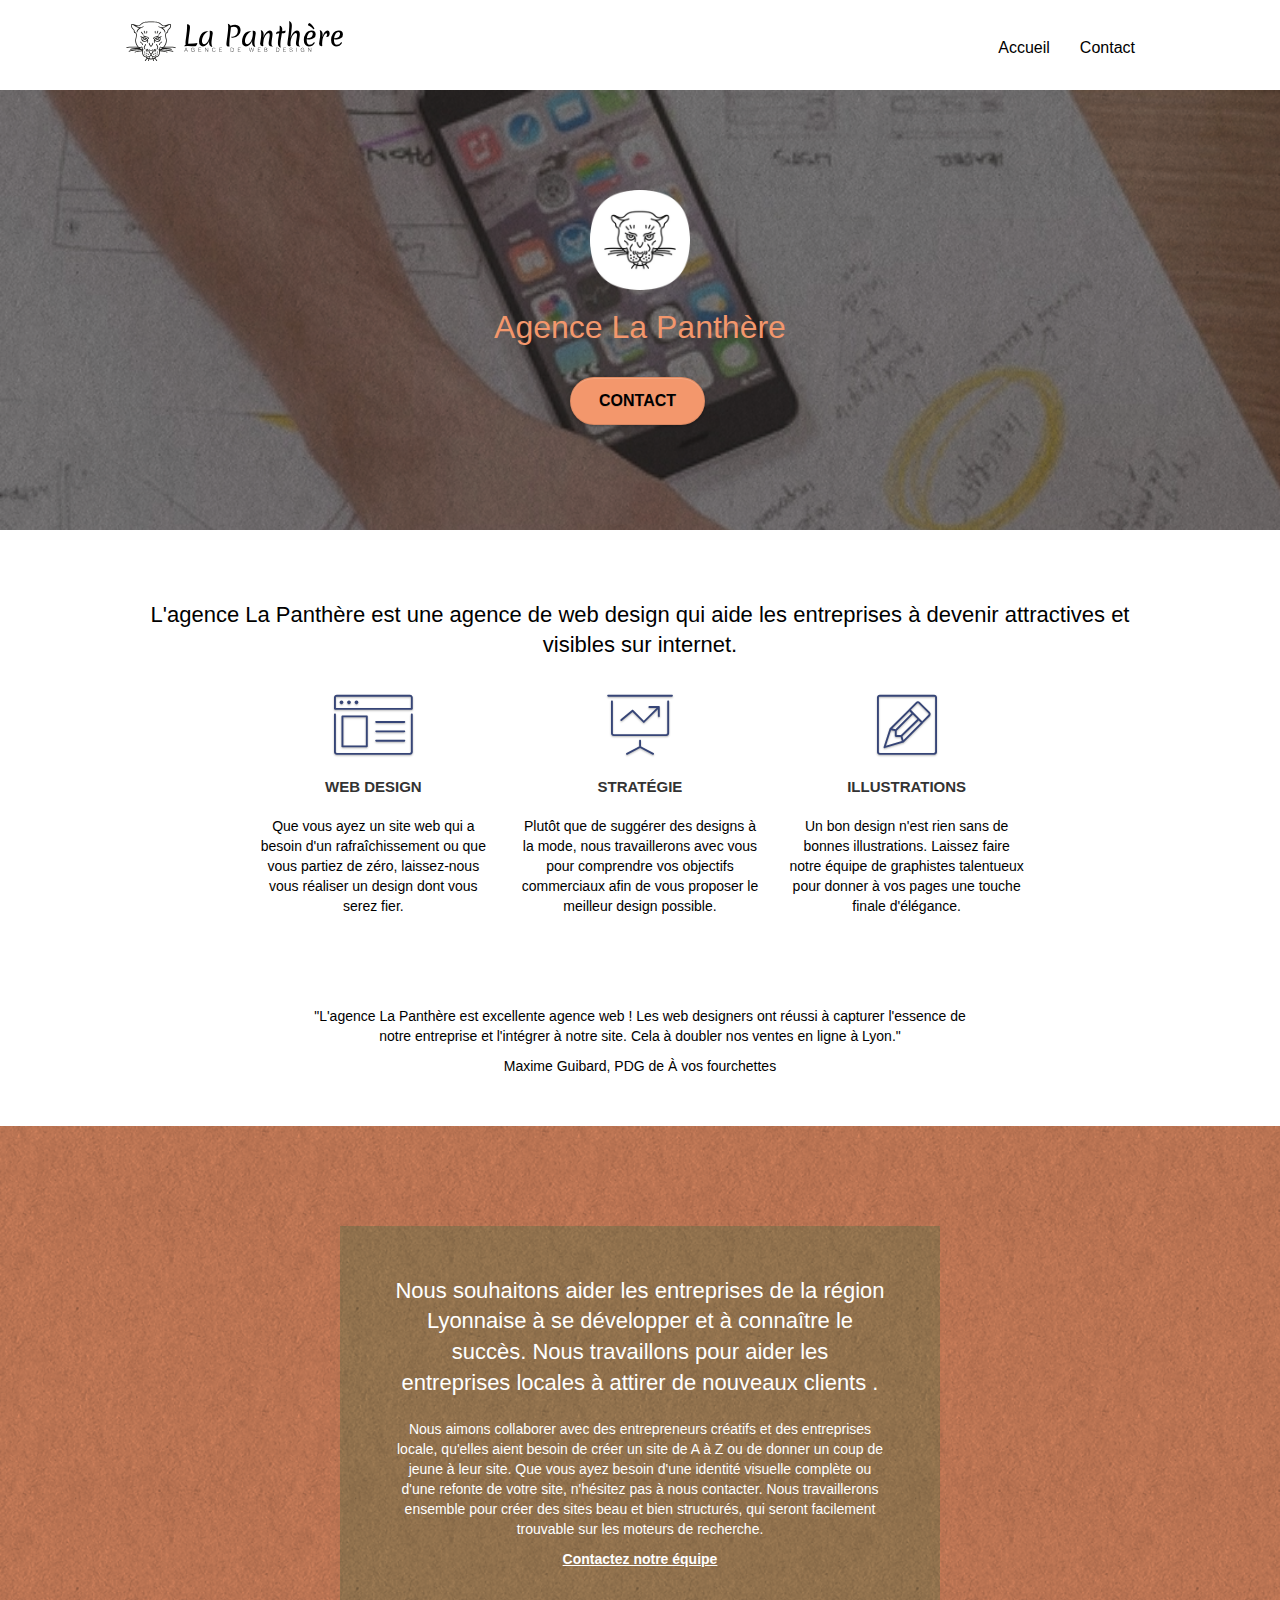
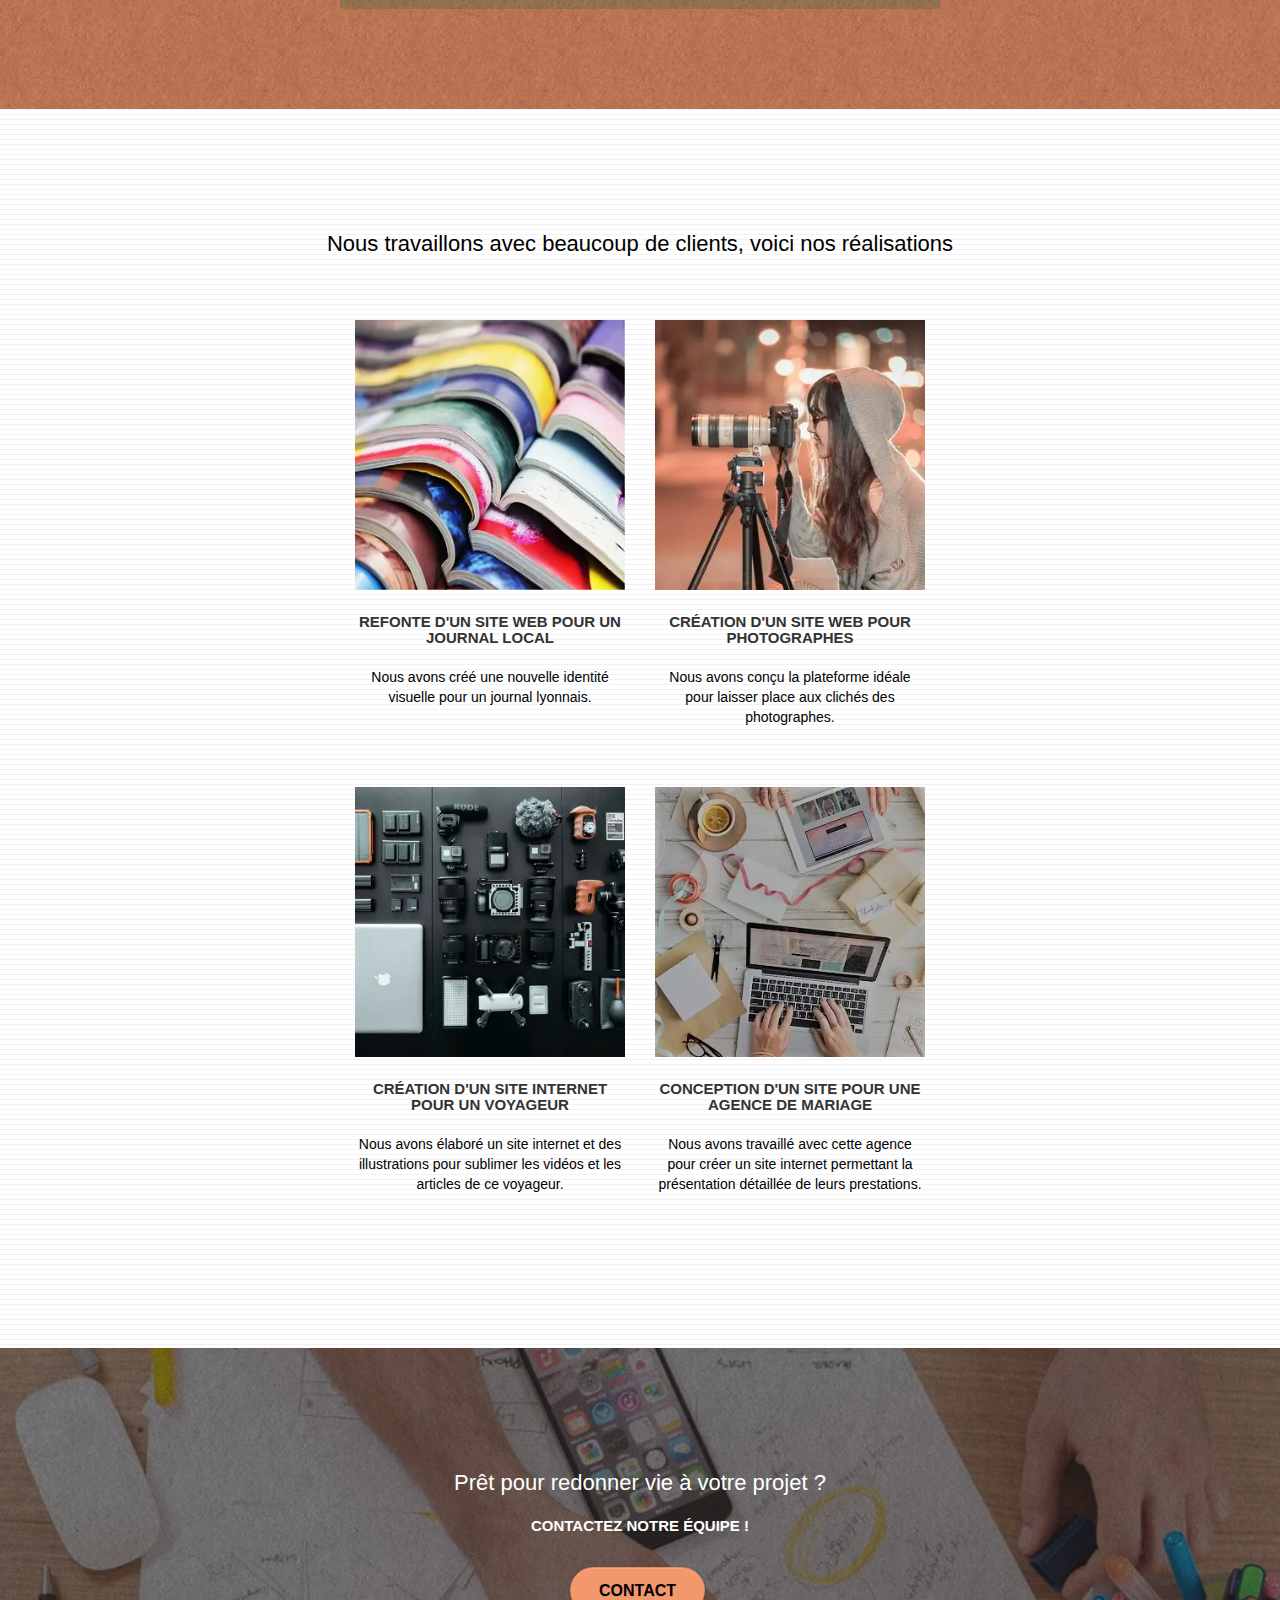
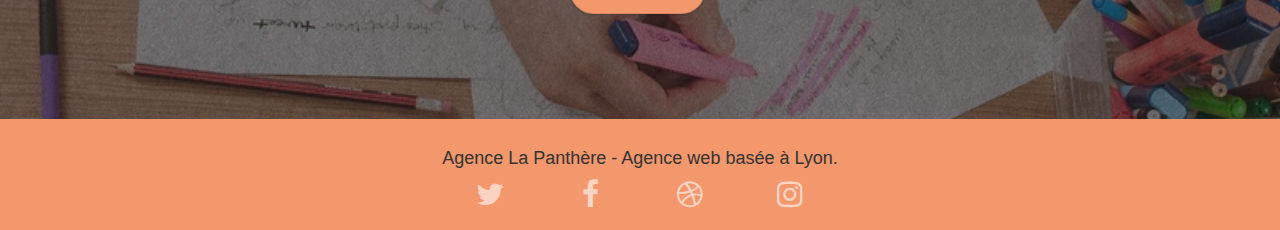
<file: correctif/index.html>
<!DOCTYPE html>
<html lang="fr">
  <head>
    <meta charset="utf-8" />
    <meta
      name="keywords"
      content="seo, google, site web, site internet, agence design lyon, agence design, agence design,agence design,agence design,agence design,agence design,agence design,agence design,agence design" />
    <meta
      name="description"
      content="L'agence La Panthère est une agence de web design qui aide les entreprises à devenir attractives et visibles sur internet." />
    <meta
      name="viewport"
      content="width=device-width, initial-scale=1.0, viewport-fit=cover" />
    <link rel="shortcut icon" type="image/jpg" href="favicon.jpg" />
    <link rel="stylesheet" type="text/css" href="./css/bootstrap.min.css" />
    <link rel="stylesheet" type="text/css" href="./css/style.min.css" />
    <link rel="stylesheet" type="text/css" href="./css/font-awesome.min.css" />
    <link rel="stylesheet" type="text/css" href="./css/et-line.min.css" />
    <script src="./js/jquery-2.1.0.min.js" defer></script>
    <script src="./js/bootstrap.min.js" defer></script>
    <script src="./js/blocs.min.js" defer></script>
    <script src="./js/jquery.touchSwipe.min.js" defer></script>
    <title>La Panthère</title>
  </head>
  <body>
    <main class="page-container">
      <header class="bloc bgc-white l-bloc" id="bloc-0">
        <div class="container bloc-sm">
          <nav class="navbar row">
            <div class="navbar-header">
              <img
                loading="lazy"
                src="img/agence-la-panthere-monochrome.svg"
                alt="Logo de l'agence La Panthère"
                height="40"
                width="217" />
              <button
                id="nav-toggle"
                type="button"
                class="ui-navbar-toggle navbar-toggle"
                data-toggle="collapse"
                data-target=".navbar-1">
                <span class="sr-only">Toggle navigation</span
                ><span class="icon-bar"></span><span class="icon-bar"></span
                ><span class="icon-bar"></span>
              </button>
            </div>
            <div class="collapse navbar-collapse navbar-1 special-dropdown-nav">
              <ul class="site-navigation nav navbar-nav">
                <li>
                  <a href="index.html">Accueil</a>
                </li>
                <li>
                  <a href="contact.html">Contact</a>
                </li>
              </ul>
            </div>
          </nav>
        </div>
      </header>
      <section
        class="bloc bgc-dark-slate-blue bg-banniere d-bloc bloc-bg-texture texture-paper b-parallax"
        id="bloc-1-hero">
        <div class="container bloc-lg">
          <div class="row tight-width-whitespace">
            <div class="col-sm-12">
              <img
                loading="lazy"
                src="img/logo.webp"
                class="center-block image-resize-mode"
                width="100"
                height="100"
                alt="Agence La Panthère, agence web paris, création logo paris" />
              <h1 class="text-center hero-bloc-text tc-white">
                Agence La Panthère
              </h1>
              <div class="text-center">
                <a
                  href="contact.html"
                  class="btn btn-lg btn-clean btn-rd cta-hero btn-atomic-tangerine"
                  id="cta-hero"
                  >Contact</a
                >
              </div>
            </div>
          </div>
        </div>
      </section>
      <section class="bloc bgc-white l-bloc" id="bloc-2-services">
        <div class="container bloc-md">
          <header class="row">
            <div class="col-sm-12 text-center">
              <h2>
                L'agence La Panthère est une agence de web design qui aide les
                entreprises à devenir attractives et visibles sur internet.
              </h2>
            </div>
          </header>
          <div class="row voffset-lg med-width-whitespace">
            <figure class="col-sm-4 text-center">
              <i
                class="et-icon-browser sm-shadow icon-dark-slate-blue icons icon-lg"></i>
              <figcaption class="text-center">
                <h3 class="mg-md">Web design</h3>
                <p>
                  Que vous ayez un site web qui a besoin d'un rafraîchissement
                  ou que vous partiez de zéro, laissez-nous vous réaliser un
                  design dont vous serez fier.
                </p>
              </figcaption>
            </figure>
            <figure class="col-sm-4 text-center">
              <i
                class="et-icon-presentation sm-shadow icon-dark-slate-blue icons icon-lg"></i>
              <figcaption class="text-center">
                <h3 class="mg-md">Stratégie</h3>
                <p>
                  Plutôt que de suggérer des designs à la mode, nous
                  travaillerons avec vous pour comprendre vos objectifs
                  commerciaux afin de vous proposer le meilleur design possible.
                </p>
              </figcaption>
            </figure>
            <figure class="col-sm-4 text-center">
              <i
                class="et-icon-edit sm-shadow icon-dark-slate-blue icons icon-lg"></i>
              <figcaption class="text-center">
                <h3 class="mg-md">Illustrations</h3>
                <p>
                  Un bon design n'est rien sans de bonnes illustrations. Laissez
                  faire notre équipe de graphistes talentueux pour donner à vos
                  pages une touche finale d'élégance.
                </p>
              </figcaption>
            </figure>
          </div>
          <footer class="row voffset-lg voffset text-center">
            <div class="col-xs-12 col-md-8 col-md-offset-2">
              <p>
                "L'agence La Panthère est excellente agence web ! Les web
                designers ont réussi à capturer l'essence de notre entreprise et
                l'intégrer à notre site. Cela à doubler nos ventes en ligne à
                Lyon."
              </p>
              <span>Maxime Guibard, PDG de À vos fourchettes</span>
            </div>
          </footer>
        </div>
      </section>
      <article
        class="bloc tc-white bgc-atomic-tangerine bg-presentation d-bloc bloc-bg-texture texture-paper b-parallax"
        id="bloc-3-what-i-do">
        <div class="container bloc-lg">
          <div class="row tight-width-whitespace black-background">
            <div class="col-sm-12">
              <h2 class="mg-md text-center white">
                Nous souhaitons aider les entreprises de la région Lyonnaise à
                se développer et à connaître le succès. Nous travaillons pour
                aider les entreprises locales à attirer de nouveaux clients .
              </h2>
              <div class="text-center">
                <p class="white">
                  Nous aimons collaborer avec des entrepreneurs créatifs et des
                  entreprises locale, qu'elles aient besoin de créer un site de
                  A à Z ou de donner un coup de jeune à leur site. Que vous ayez
                  besoin d'une identité visuelle complète ou d'une refonte de
                  votre site, n'hésitez pas à nous contacter. Nous travaillerons
                  ensemble pour créer des sites beau et bien structurés, qui
                  seront facilement trouvable sur les moteurs de recherche.
                </p>
                <a class="ltc-white bold-link" href="page2.html"
                  >Contactez notre équipe</a
                >
              </div>
            </div>
          </div>
        </div>
      </article>
      <section
        class="bloc bgc-white bg-lines-h2-bg bg-repeat l-bloc"
        id="bloc-4-portfolio">
        <div class="container bloc-lg">
          <div class="row">
            <header class="col-sm-12 text-center">
              <h2>
                Nous travaillons avec beaucoup de clients, voici nos
                réalisations
              </h2>
            </header>
          </div>
          <div class="row tight-width-whitespace portfolio-row">
            <figure class="col-sm-6">
              <a
                href="#"
                data-lightbox="img/1.webp"
                data-gallery-id="gallery-1"
                data-caption="Refonte d'un site web pour un journal local"
                data-frame="snapshot-lb"
                ><img
                  loading="lazy"
                  src="img/1.webp"
                  height="270"
                  width="270"
                  alt="Refonte d'un site web pour un journal local"
                  class="img-responsive portfolio-thumb"
              /></a>
              <figcaption>
                <h3 class="mg-md text-center">
                  Refonte d'un site web pour un journal local
                </h3>
                <p class="text-center">
                  Nous avons créé une nouvelle identité visuelle pour un journal
                  lyonnais.
                </p>
              </figcaption>
            </figure>
            <figure class="col-sm-6">
              <a
                href="#"
                data-lightbox="img/2.webp"
                data-gallery-id="gallery-1"
                data-caption="Création d'un site web pour photographes"
                data-frame="snapshot-lb"
                ><img
                  loading="lazy"
                  src="img/2.webp"
                  height="270"
                  width="270"
                  class="img-responsive portfolio-thumb"
                  alt="Création d'un site web pour photographes"
              /></a>
              <figcaption>
                <h3 class="mg-md text-center">
                  Création d'un site web pour photographes
                </h3>
                <p class="text-center">
                  Nous avons conçu la plateforme idéale pour laisser place aux
                  clichés des photographes.
                </p>
              </figcaption>
            </figure>
          </div>
          <div class="row tight-width-whitespace portfolio-row">
            <figure class="col-sm-6">
              <a
                href="#"
                data-lightbox="img/3.webp"
                data-gallery-id="gallery-1"
                data-caption="Création d'un site internet pour un voyageur"
                data-frame="snapshot-lb"
                ><img
                  loading="lazy"
                  src="img/3.webp"
                  height="270"
                  width="270"
                  class="img-responsive portfolio-thumb"
                  alt="Création d'un site web pour voyageur"
              /></a>
              <figcaption>
                <h3 class="mg-md text-center">
                  Création d'un site internet pour un voyageur
                </h3>
                <p class="text-center">
                  Nous avons élaboré un site internet et des illustrations pour
                  sublimer les vidéos et les articles de ce voyageur.
                </p>
              </figcaption>
            </figure>
            <figure class="col-sm-6">
              <a
                href="#"
                data-lightbox="img/4.webp"
                data-gallery-id="gallery-1"
                data-caption="Conception d'un site pour une agence de mariage"
                data-frame="snapshot-lb"
                ><img
                  loading="lazy"
                  src="img/4.webp"
                  height="270"
                  width="270"
                  class="img-responsive portfolio-thumb"
                  alt="Création d'un site web pour agence de mariage"
              /></a>
              <figcaption>
                <h3 class="mg-md text-center">
                  Conception d'un site pour une agence de mariage
                </h3>
                <p class="text-center">
                  Nous avons travaillé avec cette agence pour créer un site
                  internet permettant la présentation détaillée de leurs
                  prestations.
                </p>
              </figcaption>
            </figure>
          </div>
        </div>
      </section>
      <article
        class="bloc bgc-dark-slate-blue bg-banniere d-bloc bloc-bg-texture texture-paper"
        id="bloc-5-cta">
        <div class="container bloc-lg">
          <div class="row">
            <div class="col-sm-12">
              <h2 class="text-center white">
                Prêt pour redonner vie à votre projet ?
              </h2>
              <h3 class="text-center white">Contactez notre équipe !</h3>
            </div>
            <div class="col-sm-12 text-center">
              <a
                href="contact.html"
                class="btn btn-atomic-tangerine btn-clean btn-rd btn-lg cta-hero"
                >Contact</a
              >
            </div>
          </div>
        </div>
      </article>
      <footer class="bloc bgc-atomic-tangerine d-bloc" id="bloc-8">
        <div class="container bloc-sm">
          <div class="row">
            <div class="col-sm-12">
              <h4 class="text-center black">
                Agence La Panthère - Agence web basée à Lyon.
              </h4>
              <div class="row row-no-gutters social">
                <div class="col-sm-3">
                  <div class="text-center">
                    <a
                      class="social"
                      href="https://twitter.com"
                      target="_blank"
                      rel="noreferrer"
                      aria-label="twitter"
                      ><i class="fa fa-twitter icon-md black"></i
                    ></a>
                  </div>
                </div>
                <div class="col-sm-3">
                  <div class="text-center">
                    <a
                      class="social"
                      href="https://facebook.com"
                      target="_blank"
                      rel="noreferrer"
                      aria-label="facebook"
                      ><i class="fa fa-facebook icon-md black"></i
                    ></a>
                  </div>
                </div>
                <div class="col-sm-3">
                  <div class="text-center">
                    <a
                      class="social"
                      href="https://dribbble.com"
                      target="_blank"
                      rel="noreferrer"
                      aria-label="dribbble"
                      ><i class="fa fa-dribbble icon-md black"></i
                    ></a>
                  </div>
                </div>
                <div class="col-sm-3">
                  <div class="text-center">
                    <a
                      class="social"
                      href="https://instgram.com"
                      target="_blank"
                      rel="noreferrer"
                      aria-label="instagram"
                      ><i class="fa fa-instagram icon-md black"></i
                    ></a>
                  </div>
                </div>
              </div>
            </div>
          </div>
        </div>
      </footer>
    </main>
  </body>
</html>
</file>
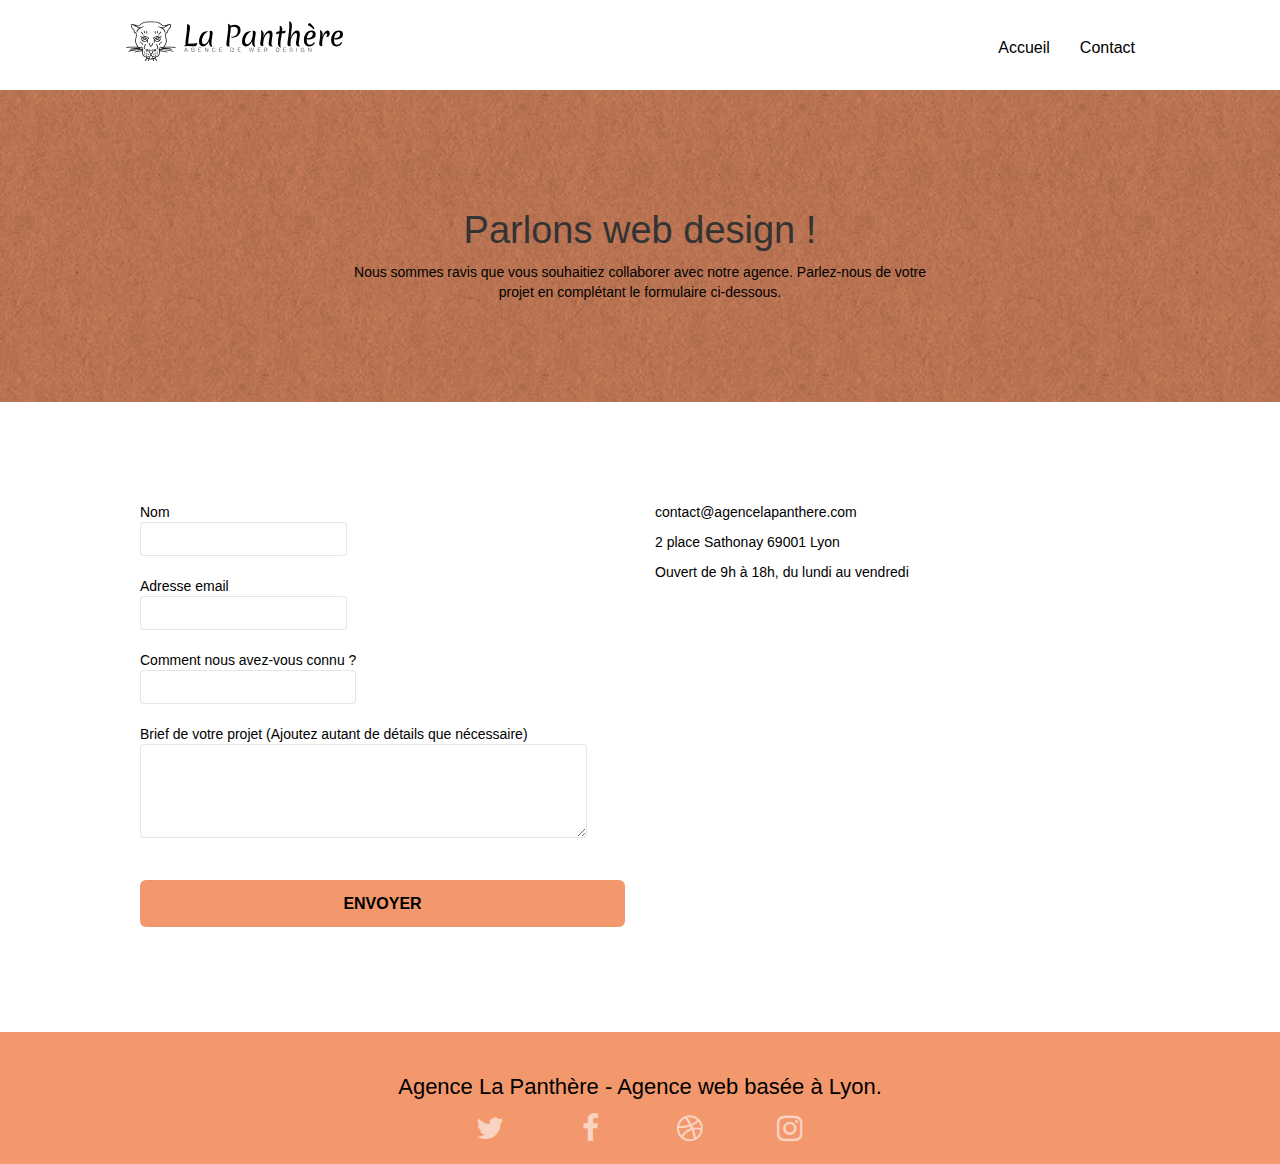
<file: correctif/contact.html>
<!DOCTYPE html>
<html lang="fr">
  <head>
    <meta charset="utf-8" />
    <meta
      name="keywords"
      content="seo, google, site web, site internet, agence design lyon, agence design, agence design lyon,lyon,agence design,agence design lyon,design,agence,agence design,agence design" />
    <meta
      name="description"
      content="L'agence La Panthère est une agence de web design qui aide les entreprises à devenir attractives et visibles sur internet." />
    <meta
      name="viewport"
      content="width=device-width, initial-scale=1.0, viewport-fit=cover" />
    <link rel="shortcut icon" type="image/jpg" href="favicon.jpg" />
    <link rel="stylesheet" type="text/css" href="./css/bootstrap.min.css" />
    <link rel="stylesheet" type="text/css" href="./css/style.min.css" />
    <link rel="stylesheet" type="text/css" href="./css/font-awesome.min.css" />
    <link rel="stylesheet" type="text/css" href="./css/et-line.min.css" />
    <script src="./js/jquery-2.1.0.min.js"></script>
    <script src="./js/bootstrap.min.js"></script>
    <script src="./js/blocs.min.js"></script>
    <script src="./js/jqBootstrapValidation.min.js"></script>
    <script src="./js/formHandler.min.js"></script>
    <title>La Panthère - Contact</title>
  </head>
  <body>
    <main class="page-container">
      <header class="bloc bgc-white l-bloc" id="bloc-0">
        <div class="container bloc-sm">
          <nav class="navbar row">
            <div class="navbar-header">
              <img
                loading="lazy"
                src="img/agence-la-panthere-monochrome.svg"
                alt="atlanta web design logo"
                height="40" />
              <button
                id="nav-toggle"
                type="button"
                class="ui-navbar-toggle navbar-toggle"
                data-toggle="collapse"
                data-target=".navbar-1">
                <span class="sr-only">Toggle navigation</span
                ><span class="icon-bar"></span><span class="icon-bar"></span
                ><span class="icon-bar"></span>
              </button>
            </div>
            <div class="collapse navbar-collapse navbar-1 special-dropdown-nav">
              <ul class="site-navigation nav navbar-nav">
                <li>
                  <a href="index.html">Accueil</a>
                </li>
                <li>
                  <a href="contact.html">Contact</a>
                </li>
              </ul>
            </div>
          </nav>
        </div>
      </header>
      <section
        class="bloc bg-dots-bg bg-repeat bgc-atomic-tangerine d-bloc bloc-bg-texture texture-paper"
        id="bloc-6">
        <div class="container bloc-lg">
          <div class="row">
            <div class="col-sm-12">
              <h1 class="text-center hero-bloc-text black">
                Parlons web design !
              </h1>
              <p class="text-center black tight-width-whitespace">
                Nous sommes ravis que vous souhaitiez collaborer avec notre
                agence. Parlez-nous de votre projet en complétant le formulaire
                ci-dessous.
              </p>
            </div>
          </div>
        </div>
      </section>
      <section class="bloc bgc-white l-bloc" id="bloc-7">
        <div class="container bloc-lg">
          <div class="row">
            <div class="col-sm-6">
              <form id="form_1" novalidate>
                <div class="form-group">
                  <label
                    >Nom <input id="name" class="form-control" required
                  /></label>
                </div>
                <div class="form-group">
                  <label
                    >Adresse email
                    <input
                      id="email"
                      class="form-control"
                      type="email"
                      required
                  /></label>
                </div>
                <div class="form-group">
                  <label
                    >Comment nous avez-vous connu ?
                    <input
                      class="form-control"
                      type="email"
                      required
                      id="input_504"
                  /></label>
                </div>
                <div class="form-group">
                  <label
                    >Brief de votre projet (Ajoutez autant de détails que
                    nécessaire)<textarea
                      id="message"
                      class="form-control"
                      rows="4"
                      cols="50"
                      required></textarea>
                  </label>
                </div>
                <button
                  class="bloc-button btn btn-lg btn-block black cta-hero btn-atomic-tangerine"
                  type="submit">
                  Envoyer
                </button>
              </form>
            </div>
            <div class="col-sm-6">
              <p>contact@agencelapanthere.com</p>
              <p>2 place Sathonay 69001 Lyon</p>
              <p>Ouvert de 9h à 18h, du lundi au vendredi</p>
            </div>
          </div>
        </div>
      </section>
      <div
        class="bloc-button btn btn-d scrollToTop"
        onclick="scrollToTarget('1')">
        <i class="fa fa-chevron-up"></i>
      </div>
      <footer class="bloc bgc-atomic-tangerine d-bloc" id="bloc-8">
        <div class="container bloc-sm">
          <div class="row">
            <div class="col-sm-12">
              <h2 class="text-center black">
                Agence La Panthère - Agence web basée à Lyon.
              </h2>
              <div class="row row-no-gutters social">
                <div class="col-sm-3">
                  <div class="text-center">
                    <a
                      class="social"
                      href="https://twitter.com"
                      target="_blank"
                      rel="noreferrer"
                      aria-label="twitter"
                      ><i class="fa fa-twitter icon-md black"></i
                    ></a>
                  </div>
                </div>
                <div class="col-sm-3">
                  <div class="text-center">
                    <a
                      class="social"
                      href="https://facebook.com"
                      target="_blank"
                      rel="noreferrer"
                      aria-label="facebook"
                      ><i class="fa fa-facebook icon-md black"></i
                    ></a>
                  </div>
                </div>
                <div class="col-sm-3">
                  <div class="text-center">
                    <a
                      class="social"
                      href="https://dribbble.com"
                      target="_blank"
                      rel="noreferrer"
                      aria-label="dribbble"
                      ><i class="fa fa-dribbble icon-md black"></i
                    ></a>
                  </div>
                </div>
                <div class="col-sm-3">
                  <div class="text-center">
                    <a
                      class="social"
                      href="https://instgram.com"
                      target="_blank"
                      rel="noreferrer"
                      aria-label="instagram"
                      ><i class="fa fa-instagram icon-md black"></i
                    ></a>
                  </div>
                </div>
              </div>
            </div>
          </div>
        </div>
      </footer>
    </main>
  </body>
</html>
</file>
<file: correctif/css/style.min.css>
.d-bloc .navbar-toggle .icon-bar,body{background:#fff}.bloc .container,.row.row-no-gutters>[class*=" col-"],.row.row-no-gutters>[class^=col-]{padding-right:0;padding-left:0}.nav-center .navbar-brand img,body{margin:0}.nav-invert .navbar .nav,.nav>li{float:left}a,button{outline:0!important}.scrollToTop,a,button{transition:.3s ease-in-out}body{padding:0;overflow-x:hidden;-webkit-font-smoothing:antialiased;-moz-osx-font-smoothing:grayscale}a:hover{text-decoration:none;cursor:pointer}#page-loading-blocs-notifaction{position:fixed;top:0;bottom:0;width:100%;z-index:100000;background:url("../img/pageload-spinner.gif") center center no-repeat #fff}.bloc{width:100%;clear:both;background:50% 50%/cover no-repeat;padding:0 50px;-webkit-background-size:cover;-moz-background-size:cover;-o-background-size:cover;position:relative}.bloc-lg{padding:100px 50px}.bloc-md{padding:50px}.bloc-sm{padding:20px 50px}.bg-b-edge,.bg-bl-edge,.bg-br-edge,.bg-center,.bg-l-edge,.bg-r-edge,.bg-repeat,.bg-t-edge,.bg-tl-edge,.bg-tr-edge{-webkit-background-size:auto!important;-moz-background-size:auto!important;-o-background-size:auto!important;background-size:auto!important}.bg-repeat,.nav>li a:focus,.nav>li a:hover{background:0 0}.bg-t-edge{background:top no-repeat}.bloc-bg-texture::before{content:"";background-size:2px 2px;position:absolute;top:0;bottom:0;left:0;right:0}.texture-paper::before{background:url("../img/texture-paper.webp") 0 0/280px 280px}.nav>li>.dropdown a,.navbar-toggle:hover{background:0 0!important}.b-parallax{background-attachment:fixed}.d-bloc{color:rgba(255,255,255,.7)}.d-bloc button:hover{color:rgba(255,255,255,.9)}.d-bloc .icon-round,.d-bloc .icon-rounded,.d-bloc .icon-semi-rounded-a,.d-bloc .icon-semi-rounded-b,.d-bloc .icon-square{border-color:rgba(255,255,255,.9)}.d-bloc .divider-h span{border-color:rgba(255,255,255,.2)}.d-bloc .a-btn,.d-bloc .navbar a,.d-bloc .navbar-brand,.d-bloc a .icon-lg,.d-bloc a .icon-md,.d-bloc a .icon-sm,.d-bloc a .icon-xl,.d-bloc h1 a,.d-bloc h2 a,.d-bloc h3 a,.d-bloc h4 a,.d-bloc h5 a,.d-bloc h6 a,.d-bloc p a{color:rgba(255,255,255,.6)}.d-bloc .a-btn:hover,.d-bloc .navbar a:hover,.d-bloc .navbar-brand:hover,.d-bloc a:hover .icon-lg,.d-bloc a:hover .icon-md,.d-bloc a:hover .icon-sm,.d-bloc a:hover .icon-xl,.d-bloc h1 a:hover,.d-bloc h2 a:hover,.d-bloc h3 a:hover,.d-bloc h4 a:hover,.d-bloc h5 a:hover,.d-bloc h6 a:hover,.d-bloc p a:hover{color:#fff}.d-bloc .btn-wire,.d-bloc .btn-wire:hover{color:#fff;border-color:#fff}.d-bloc .panel icon,.l-bloc .icon-round,.l-bloc .icon-rounded,.l-bloc .icon-semi-rounded-a,.l-bloc .icon-semi-rounded-b,.l-bloc .icon-square{border-color:rgba(0,0,0,.7)}.d-bloc .panel,.d-bloc .panel .a-btn:hover,.l-bloc,.l-bloc .a-btn:hover,.l-bloc .navbar a:hover,.l-bloc .navbar-brand:hover,.l-bloc a:hover .icon-lg,.l-bloc a:hover .icon-md,.l-bloc a:hover .icon-sm,.l-bloc a:hover .icon-xl,.l-bloc h1 a:hover,.l-bloc h2 a:hover,.l-bloc h3 a:hover,.l-bloc h4 a:hover,.l-bloc h5 a:hover,.l-bloc h6 a:hover,.l-bloc p a:hover{color:#000}.d-bloc .panel button:hover,.l-bloc button:hover{color:rgba(0,0,0,.7)}.d-bloc .panel .divider-h span,.l-bloc .divider-h span{border-color:rgba(0,0,0,.1)}.d-bloc .panel .a-btn,.l-bloc .a-btn,.l-bloc .navbar a,.l-bloc .navbar-brand,.l-bloc .navbar-toggle .icon-bar,.l-bloc a .icon-lg,.l-bloc a .icon-md,.l-bloc a .icon-sm,.l-bloc a .icon-xl,.l-bloc h1 a,.l-bloc h2 a,.l-bloc h3 a,.l-bloc h4 a,.l-bloc h5 a,.l-bloc h6 a,.l-bloc p a{color:rgba(0,0,0,.6)}.d-bloc .panel .btn-wire,.d-bloc .panel .btn-wire:hover,.l-bloc .btn-wire,.l-bloc .btn-wire:hover{color:rgba(0,0,0,.7);border-color:rgba(0,0,0,.3)}.voffset{margin-top:30px}.voffset-lg{margin-top:80px}.row-no-gutters{margin-right:0;margin-left:0}#bloc-1-hero h1{font-size:32px}.navbar{margin-bottom:0;z-index:1}.navbar-brand{height:auto;padding:3px 15px;font-size:25px;font-weight:600;line-height:44px}.navbar-brand img{max-height:200px;margin:0 5px 0 0;display:inline}.navbar-brand img[src$=svg]{min-width:100px}.navbar .nav{padding-top:2px;margin-right:-16px;float:right;z-index:1}.nav>li{margin-top:4px;font-size:16px}.navbar-nav .open .dropdown-menu>li>a{text-align:inherit}.navbar-toggle{margin:10px 10px 0 0;border:0}.mg-lg,.mg-md{margin-top:10px}.navbar-toggle .icon-bar{background-color:rgba(0,0,0,.5);width:26px}.nav-invert .navbar-brand,.nav-invert .navbar-header{float:right;position:relative;z-index:2}@media (min-width:768px){.site-navigation{position:absolute;top:50%;right:20px;transform:translate(0,-50%);-webkit-transform:translateY(-50%)}.nav>li .dropdown-menu a,.nav>li .dropdown-menu a:hover{color:#484848}.nav-invert .site-navigation{left:0;right:0}.nav-center{text-align:center}.nav-center .navbar-header{width:100%}.nav-center .nav>li,.nav-center .navbar-brand,.nav-center .navbar-header{float:none;display:inline-block}.nav-center .site-navigation{position:relative;width:100%;right:0;margin-right:0;margin-top:20px}.nav-center.mini-nav .navbar-toggle{float:none;margin:10px auto 0}}.nav>li>.dropdown a{display:block;padding:14px 15px}nav .caret{margin:0 5px}.dropdown-menu .dropdown-menu{top:-8px;left:100%}.dropdown-menu .dropmenu-flow-right{top:100%;left:0;margin-left:-1px;border-top-left-radius:0;border-top-right-radius:0}.dropdown-menu .dropdown span{border:4px solid #000;border-top-color:transparent;border-right-color:transparent;border-bottom-color:transparent;margin:6px -5px 0 0!important;float:right}.mg-md{margin-bottom:20px}.mg-lg{margin-bottom:40px}.btn{margin:0 5px 5px 0}.btn.pull-right{margin:0 0 5px 5px}.btn-d,.btn-d:focus,.btn-d:hover{color:#fff;background:rgba(0,0,0,.3)}.close-lightbox,.lightbox-caption,.next-lightbox,.prev-lightbox{background:rgba(0,0,0,.5);position:absolute}.btn-rd{border-radius:40px}.btn-clean{border:1px solid rgba(0,0,0,.08);border-bottom-color:rgba(0,0,0,.1);text-shadow:0 1px 0 rgba(0,0,1,.1);box-shadow:0 1px 3px rgba(0,0,1,.25),inset 0 1px 0 0 rgba(255,255,255,.15)}.icon-md{font-size:30px!important}.icon-lg{font-size:60px!important}.showScrollTop,p{font-size:14px}.sm-shadow{text-shadow:0 1px 2px rgba(0,0,0,.3)}.panel-sq,.panel-sq .panel-footer,.panel-sq .panel-heading{border-radius:0}.panel-rd{border-radius:30px}.panel-rd .panel-heading{border-radius:29px 29px 0 0}.panel-rd .panel-footer{border-radius:0 0 29px 29px}.form-control{border-color:rgba(0,0,0,.1);box-shadow:none}.scrollToTop{width:40px;height:40px;position:fixed;bottom:20px;right:20px;opacity:0;z-index:500}.scrollToTop span{margin-top:6px}.showScrollTop{opacity:1}a[data-lightbox]{position:relative;display:block;text-align:center}a[data-lightbox]:hover::before{content:"+";font-family:HelveticaNeue-Light,"Helvetica Neue Light","Helvetica Neue",Helvetica,Arial;font-size:32px;width:50px;height:50px;margin-left:-25px;border-radius:50%;background:rgba(0,0,0,.6);color:#fff;font-weight:100;z-index:1;position:absolute;top:50%;transform:translateY(-50%);-webkit-transform:translateY(-50%)}a[data-lightbox]:hover img{opacity:.6;-webkit-animation-fill-mode:none;animation-fill-mode:none}#lightbox-modal{display:flex;align-items:center}#lightbox-modal .modal-dialog{width:90%;max-width:900px;margin:0 auto}#lightbox-modal .modal-dialog img{max-height:90vh;margin:0 auto}.lightbox-caption{padding:20px;color:#fff;left:15px;right:15px;bottom:5px}.close-lightbox{color:#fff;font-size:30px;top:20px;right:20px;z-index:20;border:none;line-height:30px;padding:0 9px 5px;opacity:.3}.close-lightbox:hover,.next-lightbox:hover,.prev-lightbox:hover{opacity:1;color:#fff}.next-lightbox,.prev-lightbox{font-size:20px;color:rgba(255,255,255,.9);transition:.2s ease-in-out;top:45%;z-index:1;opacity:.4}.next-lightbox{padding:6px 8px 1px 13px;right:25px}.prev-lightbox{padding:6px 13px 1px 10px;left:25px}.snapshot-lb .modal-body{padding-bottom:45px}.snapshot-lb .lightbox-caption{padding:0;color:rgba(0,0,0,.5);background:0 0}.btn,a,h1,h2,h3,h4,h5,h6,label,p{font-family:helvetica;font-weight:400;color:#000!important}h1,h3,h4{color:#333!important}.cta-hero,.ltc-white,.white{color:#fff!important}.container{max-width:1000px}.hero-bloc-text{font-size:38px}.hero-bloc-text-sub{font-size:36px}.statement-bloc-text{line-height:26px;font-style:italic;font-size:20px;text-align:center;font-weight:lighter;max-width:520px;margin:auto}.cta-hero,h3{text-transform:uppercase;font-weight:700}.tight-width-whitespace{max-width:600px;margin:auto}.h1{font-size:20px;font-family:"Open Sans"}.cta-hero{margin-top:22px;padding:12px 28px;font-size:16px}.social{max-width:400px;margin:auto}h2{font-size:22px;line-height:1.4em}h3{font-size:15px}.med-width-whitespace{max-width:800px;margin:auto;box-shadow:0 0 0 #000}.icons{margin-bottom:14px;margin-top:24px}.portfolio-thumb{margin-bottom:24px}.portfolio-row{margin-bottom:44px;margin-top:50px}.avatar{box-shadow:0 4px 9px rgba(0,0,0,.3)}.black-background{background-color:rgba(165,147,99,.7);padding:40px}.bold-link{font-weight:900;text-decoration:underline!important}.bgc-white{background-color:#fff}.bgc-dark-slate-blue{background-color:#364577}.bgc-atomic-tangerine{background-color:#f3976c}.ltc-atomic-tangerine,.tc-white{color:#f3976c!important}.btn-atomic-tangerine{background:#f3976c;color:#000!important}.btn-atomic-tangerine:hover{background:#c27956!important;color:#fff!important}.ltc-white:hover{color:#ccc!important}.ltc-atomic-tangerine:hover{color:#c27956!important}.icon-dark-slate-blue{color:#364577!important;border-color:#364577!important}.bg-dots-bg{background-image:url("../img/dots-bg.webp")}.bg-lines-h2-bg{background-image:url("../img/lines-h2-bg.png")}.bg-banniere{background-image:url("../img/agence-la-panthere.webp")}.bg-presentation{background-image:url("../img/image-de-presentation.webp")}@media (max-width:1024px){.bloc{padding-left:20px;padding-right:20px}.bloc-tile-2.full-width-bloc .container,.bloc-tile-3.full-width-bloc .container,.bloc-tile-4.full-width-bloc .container,.bloc.full-width-bloc{padding-left:0;padding-right:0}}@media (max-width:992px) and (min-width:768px){.navbar .nav{max-width:80%}.nav-center.navbar .nav{max-width:100%}}@media only screen and (min-width:768px) and (max-width:1024px) and (orientation:landscape){.b-parallax{background-attachment:scroll}}@media only screen and (min-width:1024px) and (max-width:1366px) and (-webkit-min-device-pixel-ratio:1.5){.b-parallax{background-attachment:scroll}}@media (max-width:991px){.container{width:100%}.b-parallax{background-attachment:scroll}#hero-bloc,.page-container{overflow-x:hidden;position:relative}.bloc-group,.bloc-group .bloc{display:block;width:100%}.bloc-fill-screen .fill-bloc-bottom-edge,.bloc-fill-screen .fill-bloc-top-edge{padding:0 20px}}@media (max-width:400px){.bloc{padding-left:0;padding-right:0}.portfolio-thumb{width:100%}}@media (max-width:767px){.page-container{overflow-x:hidden;position:relative}#disqus_thread,h1,h2,h3,h4,h5,h6,p{padding-left:10px!important;padding-right:10px!important}.b-parallax{background-attachment:scroll}.navbar .nav{padding-top:0;border-top:1px solid rgba(0,0,0,.2);float:none!important}.navbar.row{margin-left:0;margin-right:0}.site-navigation{position:inherit;transform:none;-webkit-transform:none;-ms-transform:none}.nav>li{margin-top:0;border-bottom:1px solid rgba(0,0,0,.1);background:rgba(0,0,0,.05);text-align:left;padding-left:15px;width:100%}.nav>li:hover{background:rgba(0,0,0,.08)}.dropdown .dropdown a .caret{float:none;margin:5px 0 0 10px!important;border:4px solid #000;border-bottom-color:transparent;border-right-color:transparent;border-left-color:transparent}#hero-bloc .navbar .nav{background:rgba(0,0,0,.8)}#hero-bloc .navbar .nav a{color:rgba(255,255,255,.6)}.hero{padding:50px 0}.hero-nav{left:-1px;right:-1px}.navbar-collapse{padding:0;overflow-x:hidden;-webkit-box-shadow:none;box-shadow:none}.navbar-brand img{max-height:40px;width:auto}.nav-invert .navbar-header{float:none;width:100%}.nav-invert .navbar-toggle{float:left;margin-left:10px}.bloc,.bloc-fill-screen .fill-bloc-bottom-edge,.bloc-fill-screen .fill-bloc-top-edge,.bloc-md,.bloc-sm,.bloc-tile-2 .container,.bloc-tile-3 .container,.bloc-tile-4 .container{padding-left:0;padding-right:0}.bloc-lg,.bloc-xl,.bloc-xxl{padding:40px 0}.a-block{padding:0 10px}.btn-dwn{display:none}.voffset{margin-top:5px}.voffset-md{margin-top:20px}.voffset-lg{margin-top:30px}form{padding:5px}.close-lightbox{display:inline-block}.blocsapp-device-iphone5{background-size:216px 425px;padding-top:60px;width:216px;height:425px}a[data-lightbox]{position:relative;display:flex;text-align:center;justify-content:center}.blocsapp-device-iphone5 img{width:180px;height:320px}.bloc-mob-center-text{text-align:center}}
</file>
